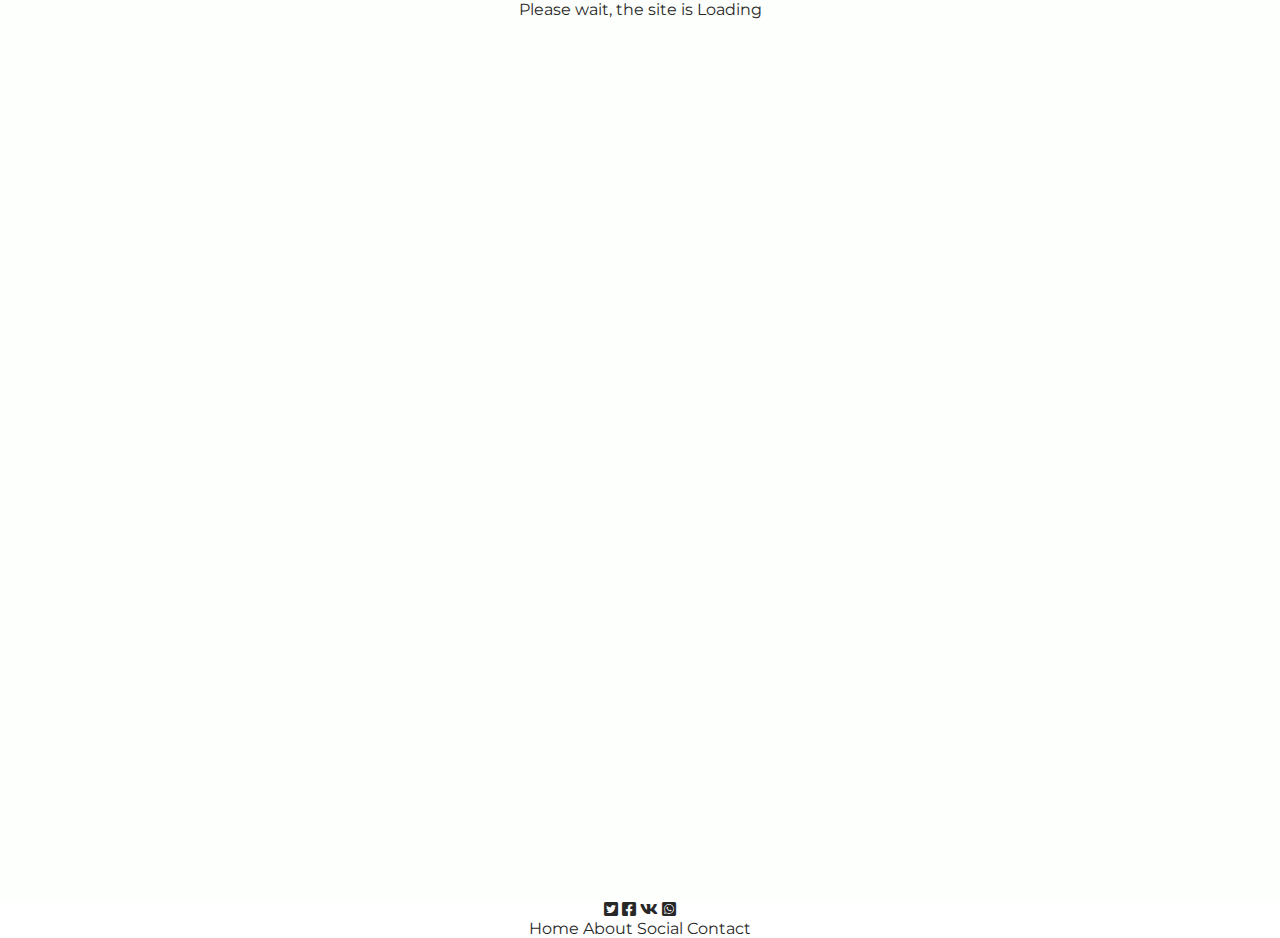
<file: Future/index.html>
<!DOCTYPE html>
<html lang="en">
<head>
  <meta charset="utf-8">
  <meta name="viewport" content="width=device-width, initial-scale=1">
  <link rel="stylesheet" href="../css/start.css">
  <link rel="stylesheet" href="../css/index.css">
  <link rel="stylesheet" href="../css/background.css">
  <link href="https://fonts.googleapis.com/css?family=Montserrat|Open+Sans|Roboto|Barlow&display=swap" rel="stylesheet">
  <link rel="stylesheet" href="https://use.fontawesome.com/releases/v5.7.1/css/all.css">
  <title>Future</title>
</head>
<body class="body-style">
  <div id="nav_parent" class="nav">
    <div id="nav_btn" class="square_big btn_nav">
      <div class="hamb wrapper">
        <span class="stick stick_linear_1"></span>
        <span class="stick stick_linear_2"></span>
        <span class="stick stick_linear_3"></span>
      </div>
      <div class="nav_back wrapper">
        <span class="stick_back wrapper stick_l_back_1"></span>
        <span class="stick_back wrapper stick_l_back_2"></span>
      </div>
    </div>
  </div>
  <div id="open" class="open content flex">
    <p>Please wait, the site is Loading</p>
  </div>
  <div id="divBody" class="body background">

    <div class="first content cosial">
      <div class="cosialBox wrapper cosialBox_small btn-in">
        <a href=""><i class="fab fa-twitter-square"></i></a>
        <a href=""><i class="fab fa-facebook-square"></i></a>
        <a href=""><i class="fab fa-vk"></i></a>
        <a href=""><i class="fab fa-whatsapp-square"></i></a>
      </div>
    </div>

    <div id="contact" class="footer content">
      <div id="footer" class="footer_small flex">
        <a href="" class="Barlow color_white">All rights reserved. Copyright © 2019</a>
      </div>
    </div>
  </div>
  <div id="navBlock" class="navBlock">
    <div class="block flex">
      <a id="a1" href="../index.html">Home</a>
      <a id="a2" href="#second">About</a>
      <a id="a3" href="">Social</a>
      <a id="a4" href="#contact">Contact</a>
    </div>
  </div>
  <script src="../js/index.js"></script>
</body>
</html>
</file>
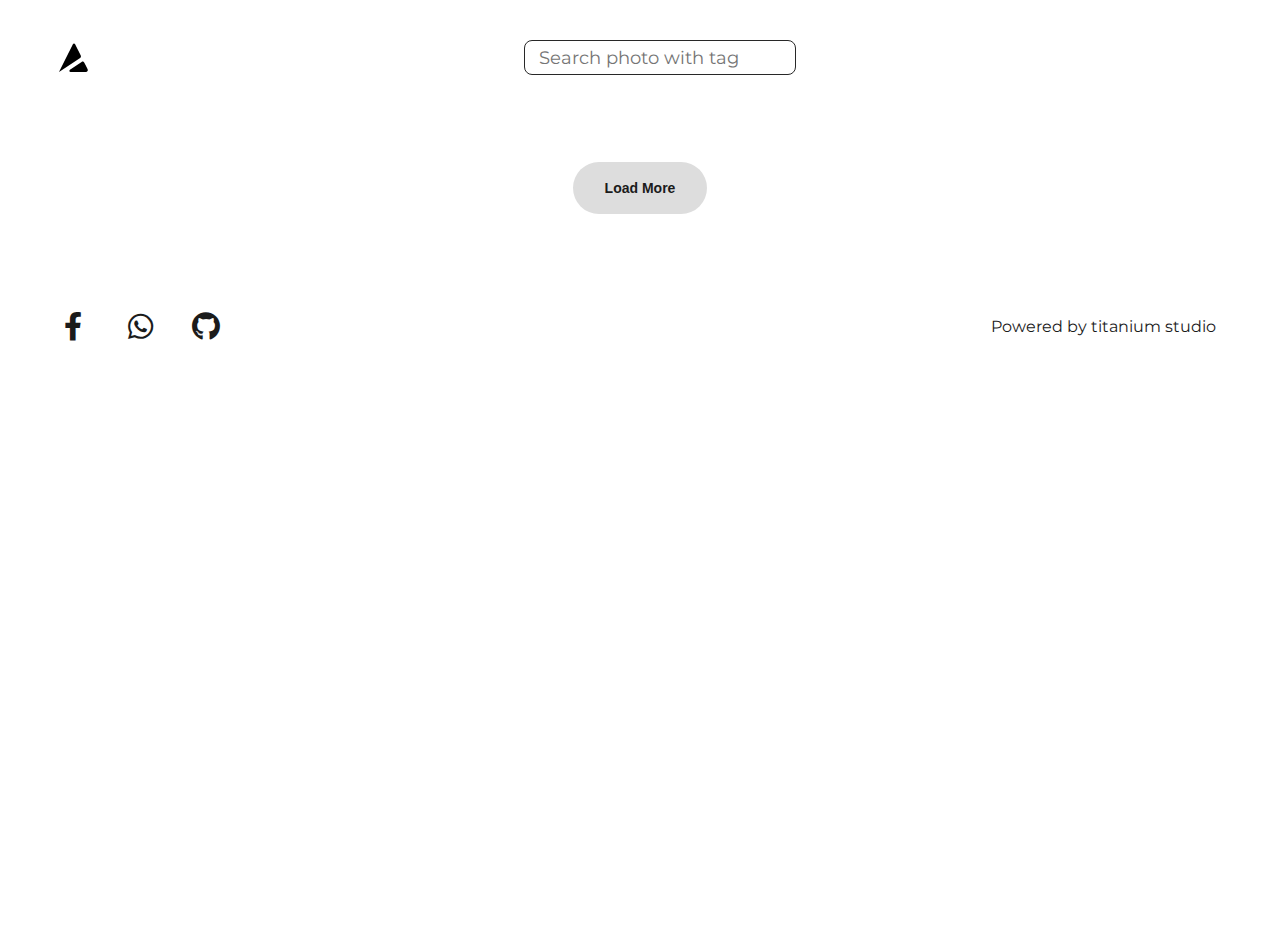
<file: gallery/index.html>
<!DOCTYPE html>
<html lang="en">

<head>
  <meta charset="UTF-8">
  <meta http-equiv="X-UA-Compatible" content="IE=edge">
  <meta name="viewport" content="width=device-width, initial-scale=1.0">
  <link rel="stylesheet" href="https://use.fontawesome.com/releases/v5.7.1/css/all.css">
  <link rel="shortcut icon" href="../src/png/hero2.png" type="image/x-icon">
  <link rel="stylesheet" href="../studio/css/start.css">
  <title>Gallery</title>
</head>

<body>
  <header class="to_center" style="margin-top:var(--size3)">
    <a href="../index.html" class="logo notranslate" not_after translate="no"><img src="../src/svg/hero1.svg" alt="hero"></a>
    <div><input type="text" list="search_list" id="src" placeholder="Search photo with tag" spellcheck="false">
      <datalist id="search_list"></datalist>
    </div>
    <nav id="nav">
      <ul id="nav_list"></ul>
    </nav>
  </header>
  <main id="body">
    <section id="gallery" gallery class="m_bottom" style="padding-top:var(--size4)"></section>
    <section grid style="height:auto">
      <div block class="view flex to_center" style='--position:1/1/-1/-1;padding:var(--size3)'>
        <button id="loadMore">Load More</button>
      </div>
    </section>
    <footer id="footer" grid class="page" style="height:160px;grid-template-rows:repeat(auto-fill,40px);">
      <div id="social" block class="flex view"
        style="--position:2/-16/4/7;align-items:center;font-size:var(--h4);padding-left:4rem">
        <a not_after href="https://www.facebook.com/ace.titan.404" rel="noopener" target="_blank" style="margin-right:2rem"><i
            class="fab fa-facebook-f"></i></a>
        <a not_after href="https://api.whatsapp.com/send?phone=+77788405404" rel="noopener" target="_blank"
          style="margin-right:2rem;"><i class="fab fa-whatsapp"></i></a>
        <a not_after href="https://github.com/x-titan" rel="noopener" target="_blank"><i class="fab fa-github"></i></a>
      </div>
      <div block class="flex to_center view" style="--position:2/11/4/16;justify-content:flex-end;padding-right:4rem">
        <span>Powered by <a href="https://github.com/titanium-studio" target="_blank">titanium studio</a></span>
      </div>
    </footer>
  </main>
  <script src="https://titanium-studio.github.io/Tools/index.js" type="module" defer></script>
  <script src="../studio/js/index.js" type="module" defer></script>
  <script src="./js/imageiterate.js" type="module" defer></script>
</body>

</html>
</file>
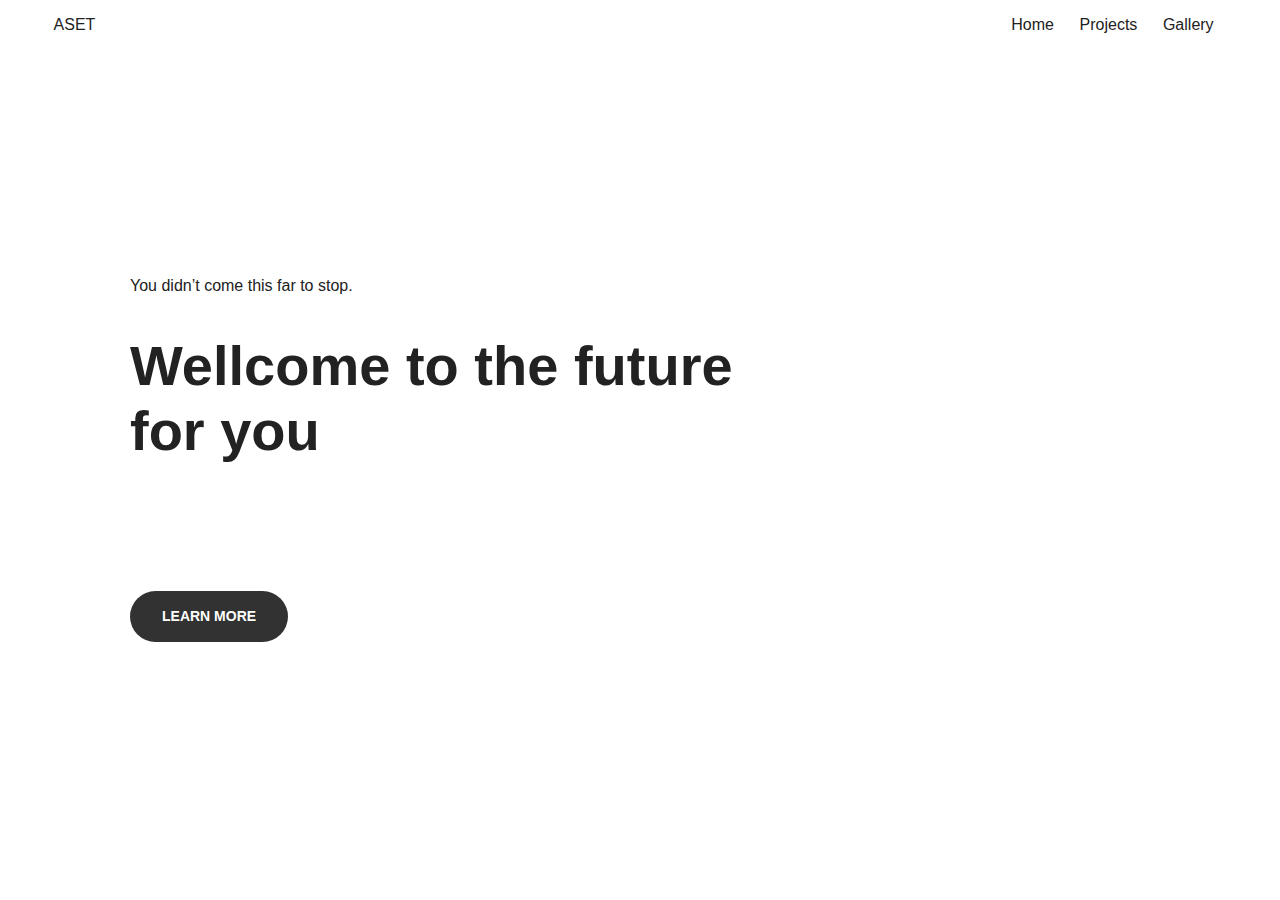
<file: second/index.html>
<!DOCTYPE html>
<html lang="en">

<head>
  <meta charset="UTF-8">
  <meta name="viewport" content="width=device-width, initial-scale=1.0">
  <link rel="stylesheet" href="https://use.fontawesome.com/releases/v5.7.1/css/all.css">
  <link rel="shortcut icon" href="../src/png/regular.png" type="image/png">
  <link rel="stylesheet" href="./css/start.css">
  <title>Future</title>
</head>

<body>
  <header class="to_center">
    <a href="../index.html" class="logo notranslate" translate="no">ASET</a>
    <nav id="nav">
      <ul id="nav_list">
        <li><a>Home</a></li>
        <li><a>Projects</a></li>
        <li><a>Gallery</a></li>
      </ul>
    </nav>
  </header>
  <main id="body">
    <section id="home" grid class="page hello">
      <p block class="flex" style="--position:3/4/4/10;align-items:center">You didn’t come this far to stop.</p>
      <h1 block class="font_700 flex" style="--position:4/4/7/10;overflow:visible">Wellcome to the future for you</h1>
      <div block class="flex" style="--position:6/4/8/7;overflow:visible;align-items:center">
        <a class="button" href="https://titanuim-x.github.io"
          style="background-color:var(--grey-600);color:var(--light)">LEARN MORE</a>
      </div>
    </section>

    <section grid class="page info">
      <h2 block class="to_center font_700 text_center flex" style="--position:3/5/5/13;overflow:visible">If there's one
        thing I can do,
        it's write code</h2>
      <p block class="to_center text_center flex" style="--position:5/5/7/13;line-height:2rem">I know how to program
        in languages like
        js, python and c#.<br>I do web design, game development, and photography.</p>
      <div block class="flex to_center" style="--position:7/8/8/10;overflow:visible">
        <a class="button" href="../" style="background-color:var(--grey-600);color:var(--light)">PORTFOLLIO</a>
      </div>
    </section>

    <style>
      [gallery] .card {
        display: flex;
        flex-direction: column;
        border: 1px solid var(--dark);
        width: 100%;
        overflow: hidden;
        position: relative;
        height: 160px;
      }

      [gallery] .card h4 {
        padding: var(--size1);
        padding-bottom: 0;
        font-weight: 500;
      }

      [gallery] .card h6 {
        padding: var(--size1);
      }

      [gallery] .card a {
        position: absolute;
        bottom: 0;
        width: 100%;
        height: var(--size4);
        text-align: center;
        align-items: center;
        display: flex;
        justify-content: center;
      }

      [gallery] .card a:after {
        display: none!important;
      }

      [gallery] .card a:hover {
        background: var(--accent);
        color: var(--light);
      }
    </style>
    <section id="projects" gallery
      style="--gallery-min:350px;border-top:1px solid var(--dark);border-bottom:1px solid var(--dark);padding:var(--size4)">
      <h3 class="flex to_center font_700">Projects</h3>
    </section>

    <section id="gallery" grid class="page photo">
      <h2 block class="flex to_center" style="--position:2/8/4/10;overflow:visible">Gallery</h2>
      <div block class="flex" style="--position:5/-15/10/7;justify-content:flex-end;align-self:flex-start">
        <div data-img="../src/jpg/1.jpg"
          style="width:80%;aspect-ratio:1/1;height:auto;background:center url(../src/webp/1.webp);background-size:cover">
        </div>
      </div>
      <div block class="flex" style="--position:5/7/10/11;justify-content:center;align-self:flex-start">
        <div data-img="../src/jpg/palma.jpg"
          style="width:80%;aspect-ratio:1/1;height:auto;background:bottom url(../src/webp/palma.webp);background-size:cover">
        </div>
      </div>
      <div block class="flex" style="--position:5/11/10/15;justify-content:flex-start;align-self:flex-start">
        <div data-img="../src/jpg/keyboard.jpg"
          style="width:80%;aspect-ratio:1/1;height:auto;background:center url(../src/webp/keyboard.webp);background-size:cover">
        </div>
      </div>
      <div block class="flex to_center" style="--position:8/11/9/15;overflow:visible">
        <a href="../gallery/index.html">See more</a>
      </div>
    </section>
    <footer id="footer" grid class="page" style="height:160px;grid-template-rows:repeat(auto-fill,40px)">
      <div id="social" block class="flex"
        style="--position:2/-16/4/7;align-items:center;font-size:var(--h4);padding-left:4rem;overflow:visible">
        <a not_after href="https://www.facebook.com/ace.titan.404" target="_blank" style="margin-right:2rem"><i
            class="fab fa-facebook-f"></i></a>
        <a not_after href="https://api.whatsapp.com/send?phone=+77788405404" target="_blank"
          style="margin-right:2rem;"><i class="fab fa-whatsapp"></i></a>
        <a not_after href="https://github.com/titanuim-x" target="_blank"><i class="fab fa-github"></i></a>
      </div>
      <div block class="flex to_center"
        style="--position:2/11/4/16;justify-content:flex-end;padding-right:4rem;overflow:visible">
        <span>Powered by <a href="https://github.com/titanuim-studio" target="_blank">titanuim studio</a></span>
      </div>
    </footer>
  </main>
  <script src="https://titanuim-studio.github.io/Tools/index.js" type="module" defer></script>
  <script src="./js/index.js" type="module" defer></script>
  <script defer>
    if ((function (a) { if (/(android|bb\d+|meego).+mobile|avantgo|bada\/|blackberry|blazer|compal|elaine|fennec|hiptop|iemobile|ip(hone|od)|iris|kindle|lge |maemo|midp|mmp|mobile.+firefox|netfront|opera m(ob|in)i|palm( os)?|phone|p(ixi|re)\/|plucker|pocket|psp|series(4|6)0|symbian|treo|up\.(browser|link)|vodafone|wap|windows ce|xda|xiino/i.test(a) || /1207|6310|6590|3gso|4thp|50[1-6]i|770s|802s|a wa|abac|ac(er|oo|s\-)|ai(ko|rn)|al(av|ca|co)|amoi|an(ex|ny|yw)|aptu|ar(ch|go)|as(te|us)|attw|au(di|\-m|r |s )|avan|be(ck|ll|nq)|bi(lb|rd)|bl(ac|az)|br(e|v)w|bumb|bw\-(n|u)|c55\/|capi|ccwa|cdm\-|cell|chtm|cldc|cmd\-|co(mp|nd)|craw|da(it|ll|ng)|dbte|dc\-s|devi|dica|dmob|do(c|p)o|ds(12|\-d)|el(49|ai)|em(l2|ul)|er(ic|k0)|esl8|ez([4-7]0|os|wa|ze)|fetc|fly(\-|_)|g1 u|g560|gene|gf\-5|g\-mo|go(\.w|od)|gr(ad|un)|haie|hcit|hd\-(m|p|t)|hei\-|hi(pt|ta)|hp( i|ip)|hs\-c|ht(c(\-| |_|a|g|p|s|t)|tp)|hu(aw|tc)|i\-(20|go|ma)|i230|iac( |\-|\/)|ibro|idea|ig01|ikom|im1k|inno|ipaq|iris|ja(t|v)a|jbro|jemu|jigs|kddi|keji|kgt( |\/)|klon|kpt |kwc\-|kyo(c|k)|le(no|xi)|lg( g|\/(k|l|u)|50|54|\-[a-w])|libw|lynx|m1\-w|m3ga|m50\/|ma(te|ui|xo)|mc(01|21|ca)|m\-cr|me(rc|ri)|mi(o8|oa|ts)|mmef|mo(01|02|bi|de|do|t(\-| |o|v)|zz)|mt(50|p1|v )|mwbp|mywa|n10[0-2]|n20[2-3]|n30(0|2)|n50(0|2|5)|n7(0(0|1)|10)|ne((c|m)\-|on|tf|wf|wg|wt)|nok(6|i)|nzph|o2im|op(ti|wv)|oran|owg1|p800|pan(a|d|t)|pdxg|pg(13|\-([1-8]|c))|phil|pire|pl(ay|uc)|pn\-2|po(ck|rt|se)|prox|psio|pt\-g|qa\-a|qc(07|12|21|32|60|\-[2-7]|i\-)|qtek|r380|r600|raks|rim9|ro(ve|zo)|s55\/|sa(ge|ma|mm|ms|ny|va)|sc(01|h\-|oo|p\-)|sdk\/|se(c(\-|0|1)|47|mc|nd|ri)|sgh\-|shar|sie(\-|m)|sk\-0|sl(45|id)|sm(al|ar|b3|it|t5)|so(ft|ny)|sp(01|h\-|v\-|v )|sy(01|mb)|t2(18|50)|t6(00|10|18)|ta(gt|lk)|tcl\-|tdg\-|tel(i|m)|tim\-|t\-mo|to(pl|sh)|ts(70|m\-|m3|m5)|tx\-9|up(\.b|g1|si)|utst|v400|v750|veri|vi(rg|te)|vk(40|5[0-3]|\-v)|vm40|voda|vulc|vx(52|53|60|61|70|80|81|83|85|98)|w3c(\-| )|webc|whit|wi(g |nc|nw)|wmlb|wonu|x700|yas\-|your|zeto|zte\-/i.test(a.substr(0, 4))) check = true; })(navigator.userAgent || navigator.vendor || window.opera)) {
      let f = (a, b) => a.style.fontSize = b, $$ = document.querySelectorAll.bind(document);
      $$("h1").forEach(h => f(h, "2.5em"))
      $$("h2").forEach(h => f(h, "2em"))
      f($$("#social")[0], "var(--h5)")
    }

    setTimeout(() => {
      const { each, is, path, getJSON } = tools
      const { search, device, Div, styler, add, remove } = DOM

      const HOST_URL = "https://api.github.com/users",
        REPOS = "repos",
        USERS = [
          "titanuim-x",
          "titanuim-studio"
        ],
        gallery = search("[gallery]");

      function Div_(css, child, tag) {
        let x = Div()
        if (Array.isArray(css)) x.classList.add(...css)
        if ("string" == typeof child) x.innerHTML = child
        else if (child instanceof HTMLElement) x.appendChild(child)
        return x
      }
      function CardRepo(user) {
        let x = Div()
        add(x, "card", "gold")
        x.innerHTML = `<h4>${user.name}</h4><h6>${user.owner.login}</h6><a href="${user.html_url}">Open</a>`
        return x
      }

      each(USERS, user => getJSON(path(HOST_URL, user, REPOS), (status, data) => {
        console.log(data)
      }))

      each(USERS, user => fetch(path(HOST_URL, user, REPOS))
        .then(x => x.json())
        .then(x => each(x, y => gallery.appendChild(
          Div_(y.has_pages ? ["card", "gold"] : ["card"], `<h4>${y.name}</h4><h6>${y.owner.login}</h6><a href="${y.html_url}">Open</a>`)
        ))))
    }, 500)

  </script>
</body>

</html>
</file>
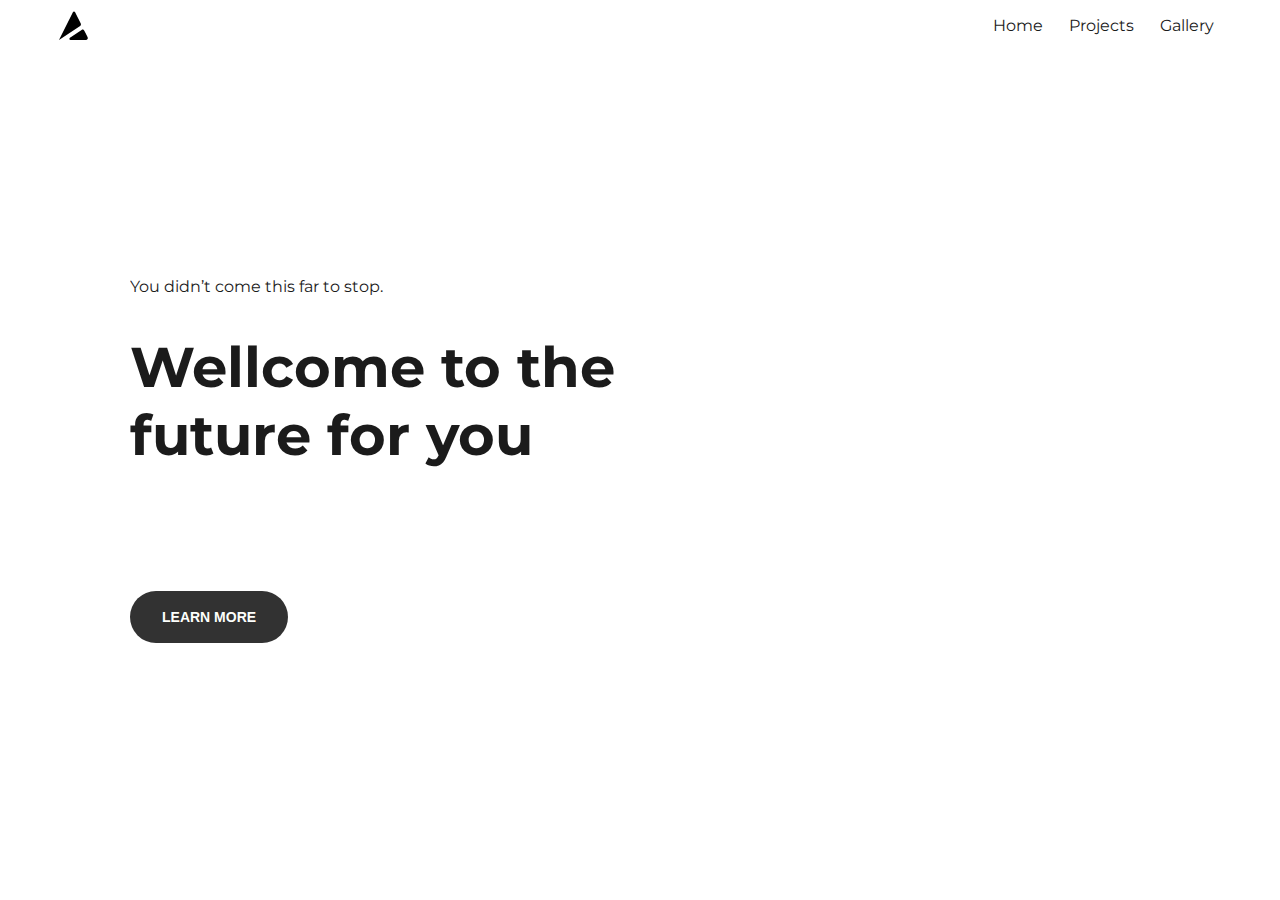
<file: studio/index.html>
<!DOCTYPE html>
<html lang="en">

<head>
  <meta charset="UTF-8">
  <meta name="viewport" content="width=device-width, initial-scale=1.0">
  <meta name="description" content="Author: Telmanov Aset.
  A portfolio made with XStudio.
  Web programming. Design.">
  <link rel="stylesheet" href="https://use.fontawesome.com/releases/v5.7.1/css/all.css">
  <link rel="shortcut icon" href="../src/png/hero2.png" type="image/png">
  <link rel="stylesheet" href="./css/start.css">
  <title>Future</title>
</head>

<body>
  <header class="to_center">
    <a href="../index.html" class="logo notranslate" not_after translate="no"><img src="../src/svg/hero1.svg"
        alt="hero"></a>
    <nav id="nav">
      <ul id="nav_list">
        <li><a>Home</a></li>
        <li><a>Projects</a></li>
        <li><a>Gallery</a></li>
      </ul>
    </nav>
  </header>
  <main id="body">
    <section id="home" grid class="page hello">
      <p block class="flex" style="--position:3/4/4/10;align-items:center">You didn’t come this far to stop.</p>
      <h1 block class="font_700 flex view" style="--position:4/4/7/10">Wellcome to the future for you</h1>
      <div block class="flex view" style="--position:6/4/8/7;align-items:center">
        <a class="button" href="https://x-titan.github.io"
          style="background-color:var(--gray-600);color:var(--light)">LEARN MORE</a>
      </div>
    </section>

    <section grid class="page info">
      <h2 block class="to_center font_700 text_center flex view" style="--position:3/5/5/13">If there's one
        thing I can do,
        it's write code</h2>
      <p block class="to_center text_center flex" style="--position:5/5/7/13;line-height:2rem">I know how to program
        in languages like
        js, python and c#.<br>I do web design, game development, and photography.</p>
      <div block class="flex to_center view" style="--position:7/8/8/10">
        <a class="button" href="../" style="background-color:var(--gray-600);color:var(--light)">PORTFOLLIO</a>
      </div>
    </section>

    <style>
      [gallery] .card {
        display: flex;
        flex-direction: column;
        border: 1px solid var(--dark);
        width: 100%;
        overflow: hidden;
        position: relative;
        height: 160px;
      }

      [gallery] .card h4 {
        padding: var(--size1);
        padding-bottom: 0;
        font-weight: 500;
      }

      [gallery] .card h6 {
        padding: var(--size1);
      }

      [gallery] .card a {
        position: absolute;
        bottom: 0;
        width: 100%;
        height: var(--size4);
        text-align: center;
        align-items: center;
        display: flex;
        justify-content: center;
      }

      [gallery] .card a:after {
        display: none !important;
      }

      [gallery] .card a:hover {
        background: var(--accent);
        color: var(--light);
      }
    </style>
    <section id="projects" class="page"
      style="height:auto;border-top:1px solid var(--dark);border-bottom:1px solid var(--dark);padding:var(--size4) 0">
      <div id="git_projects" gallery class="content" style="--gallery-min:350px">
        <h3 class="flex to_center font_700">Projects</h3>
      </div>

    </section>

    <section id="gallery" grid class="page photo">
      <style>
        .img_card {
          aspect-ratio: 1/1;
          width: 80%;
        }
      </style>
      <h2 block class="flex to_center view" style="--position:2/8/4/10">Gallery</h2>
      <div block class="flex to_center img_card" style="--position:4/-15/9/7;justify-self:end">
        <img src="../src/webp/1.webp" style="width:100%" alt="blue, Aktau">
      </div>
      <div block class="flex to_center img_card" style="--position:4/7/9/11;align-items:flex-end;justify-self:center">
        <img src="../src/webp/palma.webp" style="width:100%" alt="blue, palm, tree, Aktau">
      </div>
      <div block class="flex to_center img_card" style="--position:4/11/9/15;width:80%;justify-self:start">
        <img src="../src/webp/keyboard.webp" style="height:100%" alt="keyboard, red, black, aesthetic">
      </div>
      <div block class="flex to_center view" style="--position:8/11/9/15">
        <a href="../gallery/index.html">See more</a>
      </div>
    </section>
    <footer id="footer" grid class="page" style="height:160px;grid-template-rows:repeat(auto-fill,40px)">
      <div id="social" block class="flex view"
        style="--position:2/-16/4/7;align-items:center;font-size:var(--h4);padding-left:4rem">
        <a not_after href="https://www.facebook.com/ace.titan.404" rel="noopener" target="_blank"
          style="margin-right:2rem"><i class="fab fa-facebook-f"></i></a>
        <a not_after href="https://api.whatsapp.com/send?phone=+77788405404" rel="noopener" target="_blank"
          style="margin-right:2rem;"><i class="fab fa-whatsapp"></i></a>
        <a not_after href="https://github.com/x-titan" rel="noopener" target="_blank"><i class="fab fa-github"></i></a>
      </div>
      <div block class="flex to_center view" style="--position:2/11/4/16;justify-content:flex-end;padding-right:4rem">
        <span>Powered by <a href="https://github.com/titanium-studio" target="_blank">titanium studio</a></span>
      </div>
    </footer>
  </main>
  <script src="https://titanium-studio.github.io/Tools/index.js" type="module" defer></script>
  <script src="./js/index.js" type="module" defer></script>
  <script defer>
    if ((function (a) { if (/(android|bb\d+|meego).+mobile|avantgo|bada\/|blackberry|blazer|compal|elaine|fennec|hiptop|iemobile|ip(hone|od)|iris|kindle|lge |maemo|midp|mmp|mobile.+firefox|netfront|opera m(ob|in)i|palm( os)?|phone|p(ixi|re)\/|plucker|pocket|psp|series(4|6)0|symbian|treo|up\.(browser|link)|vodafone|wap|windows ce|xda|xiino/i.test(a) || /1207|6310|6590|3gso|4thp|50[1-6]i|770s|802s|a wa|abac|ac(er|oo|s\-)|ai(ko|rn)|al(av|ca|co)|amoi|an(ex|ny|yw)|aptu|ar(ch|go)|as(te|us)|attw|au(di|\-m|r |s )|avan|be(ck|ll|nq)|bi(lb|rd)|bl(ac|az)|br(e|v)w|bumb|bw\-(n|u)|c55\/|capi|ccwa|cdm\-|cell|chtm|cldc|cmd\-|co(mp|nd)|craw|da(it|ll|ng)|dbte|dc\-s|devi|dica|dmob|do(c|p)o|ds(12|\-d)|el(49|ai)|em(l2|ul)|er(ic|k0)|esl8|ez([4-7]0|os|wa|ze)|fetc|fly(\-|_)|g1 u|g560|gene|gf\-5|g\-mo|go(\.w|od)|gr(ad|un)|haie|hcit|hd\-(m|p|t)|hei\-|hi(pt|ta)|hp( i|ip)|hs\-c|ht(c(\-| |_|a|g|p|s|t)|tp)|hu(aw|tc)|i\-(20|go|ma)|i230|iac( |\-|\/)|ibro|idea|ig01|ikom|im1k|inno|ipaq|iris|ja(t|v)a|jbro|jemu|jigs|kddi|keji|kgt( |\/)|klon|kpt |kwc\-|kyo(c|k)|le(no|xi)|lg( g|\/(k|l|u)|50|54|\-[a-w])|libw|lynx|m1\-w|m3ga|m50\/|ma(te|ui|xo)|mc(01|21|ca)|m\-cr|me(rc|ri)|mi(o8|oa|ts)|mmef|mo(01|02|bi|de|do|t(\-| |o|v)|zz)|mt(50|p1|v )|mwbp|mywa|n10[0-2]|n20[2-3]|n30(0|2)|n50(0|2|5)|n7(0(0|1)|10)|ne((c|m)\-|on|tf|wf|wg|wt)|nok(6|i)|nzph|o2im|op(ti|wv)|oran|owg1|p800|pan(a|d|t)|pdxg|pg(13|\-([1-8]|c))|phil|pire|pl(ay|uc)|pn\-2|po(ck|rt|se)|prox|psio|pt\-g|qa\-a|qc(07|12|21|32|60|\-[2-7]|i\-)|qtek|r380|r600|raks|rim9|ro(ve|zo)|s55\/|sa(ge|ma|mm|ms|ny|va)|sc(01|h\-|oo|p\-)|sdk\/|se(c(\-|0|1)|47|mc|nd|ri)|sgh\-|shar|sie(\-|m)|sk\-0|sl(45|id)|sm(al|ar|b3|it|t5)|so(ft|ny)|sp(01|h\-|v\-|v )|sy(01|mb)|t2(18|50)|t6(00|10|18)|ta(gt|lk)|tcl\-|tdg\-|tel(i|m)|tim\-|t\-mo|to(pl|sh)|ts(70|m\-|m3|m5)|tx\-9|up(\.b|g1|si)|utst|v400|v750|veri|vi(rg|te)|vk(40|5[0-3]|\-v)|vm40|voda|vulc|vx(52|53|60|61|70|80|81|83|85|98)|w3c(\-| )|webc|whit|wi(g |nc|nw)|wmlb|wonu|x700|yas\-|your|zeto|zte\-/i.test(a.substr(0, 4))) check = true; })(navigator.userAgent || navigator.vendor || window.opera)) {
      let f = (a, b) => a.style.fontSize = b, $$ = document.querySelectorAll.bind(document);
      $$("h1").forEach(h => f(h, "2.5em"))
      $$("h2").forEach(h => f(h, "2em"))
      f($$("#social")[0], "var(--h5)")
    }

    setTimeout(() => {
      const { each, is, path, getJSON } = tools
      const { search, device, Div, styler, add, remove } = DOM

      const HOST_URL = "https://api.github.com/users",
        REPOS = "repos",
        USERS = [
          "x-titan",
          "titanium-studio"
        ],
        git_projects = search.id("git_projects");

      function Div_(css, child, tag) {
        let x = Div()
        if (Array.isArray(css)) x.classList.add(...css)
        if ("string" == typeof child) x.innerHTML = child
        else if (child instanceof HTMLElement) x.appendChild(child)
        return x
      }
      function CardRepo(user) {
        let x = Div()
        add(x, "card", "gold")
        x.innerHTML = `<h4>${user.name}</h4><h6>${user.owner.login}</h6><a href="${user.html_url}">Open</a>`
        return x
      }

      // each(USERS, user => getJSON(path(HOST_URL, user, REPOS), (status, data) => {
      //   console.log(data)
      // }))

      each(USERS, user => fetch(path(HOST_URL, user, REPOS))
        .then(x => x.json())
        .then(x => each(x, y => git_projects.appendChild(
          Div_(y.has_pages ? ["card", "gold"] : ["card"], `<h4>${y.name}</h4><h6>${y.owner.login}</h6><a href="${y.html_url}">Open</a>`)
        ))))
    }, 500)

  </script>
</body>

</html>
</file>
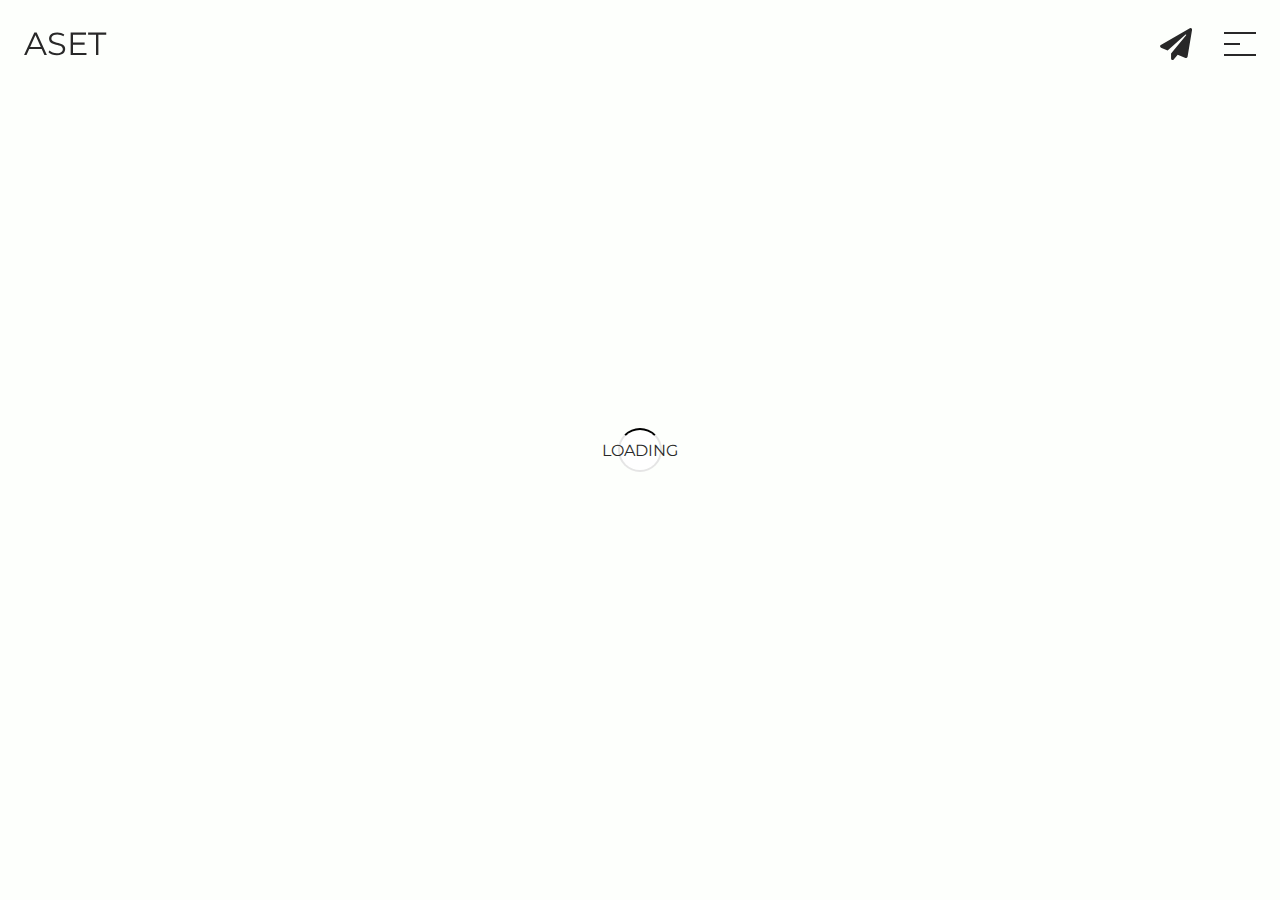
<file: index2.html>
<!DOCTYPE html>
<html lang="en">

<head>
    <meta charset="UTF-8">
    <meta name="viewport" content="width=device-width, initial-scale=1.0">
    <link
        href="https://fonts.googleapis.com/css2?family=Barlow&family=Montserrat:wght@100;200;300;400;500;700&family=Open+Sans&family=Roboto&display=swap"
        rel="stylesheet">
    <link rel="stylesheet" href="https://use.fontawesome.com/releases/v5.7.1/css/all.css">
    <link id="favicon" rel="shortcut icon" href="./src/png/icons8-исходный-код-50.png" type="image/png">
    <link rel="stylesheet" href="css/index.css">
    <title>NoNameTitan</title>
</head>

<body class="none_mouse_visible">
    <!-- <div class="loader"></div> -->
    <div id="back" class="hide">
        <div class="line"></div>
        <div class="line"></div>
        <div class="line"></div>
    </div>
    <div id="body" class="hide">
        <section id="DSGN" class="section active">
            <div class="title" link="DSGN"><a translate="no" class="notranslate"><span>DSG</span>N</a></div>
            <div class="content grid">

            </div>
        </section>
        <section id="WORK" class="section">
            <div class="title" link="WORK"><a translate="no" class="notranslate"><span>WOR</span>K</a></div>
            <div class="content grid">
                <div class="box_height">
                    <div class="card">
                        <div class="boxz">
                            <h2 translate="no" class="notranslate"><i class="fas fa-tools"></i> Array tools</h2>
                            <p>Library for <a href="https://learn.javascript.ru/">Javascript</a> and <a
                                    href="https://nodejs.org/">NodeJS</a></p>
                        </div>
                        <div class="more btn slide">
                            <a href="https://github.com/noname-titan/Tools">More</a>
                            <span></span>
                        </div>
                    </div>
                </div>
                <div class="box_height">
                    <div class="card">
                        <div class="boxz">
                            <h2 translate="no" class="notranslate"><i class="fas fa-gamepad"></i> Game (alpha)</h2>
                            <p>Simple 2d game. My first game</p>
                        </div>
                        <div class="more btn slide">
                            <a href="https://github.com/NoNameTitan/Game">More</a>
                            <span></span>
                        </div>
                    </div>
                </div>
                <div class="box_height">
                    <div class="card">
                        <div class="boxz">
                            <h2 translate="no" class="notranslate"><i class="fas fa-code"></i> "Fast Code"</h2>
                            <p>My <a href="https://jquery.com/">JQuery</a></p>
                        </div>
                        <div class="more btn slide">
                            <a>More</a>
                            <span></span>
                        </div>
                    </div>
                </div>
                <div class="box_height">
                    <div class="card">
                        <div class="boxz">
                            <h2 translate="no" class="notranslate"><i class="fas fa-edit"></i> "MAX"</h2>
                            <p>Text editor [beta]</p>
                        </div>
                        <div class="more btn slide">
                            <a href="https://github.com/NoNameTitan/max">More</a>
                            <span></span>
                        </div>
                    </div>
                </div>
            </div>
        </section>
        <section id="SKILLS" class="section">
            <div class="title" link="SKILLS"><a translate="no" class="notranslate"><span>SKILL</span>S</a></div>
            <div class="content grid">
                <div class="box_height">
                    <div data-percent="70" class="circle"></div>
                    <h2 translate="no" class="notranslate">JavaScript</h2>
                    <p></p>
                </div>
                <div class="box_height">
                    <div data-percent="40" class="circle"></div>
                    <h2 translate="no" class="notranslate">C#</h2>
                    <p></p>
                </div>
                <div class="box_height">
                    <div data-percent="20" class="circle"></div>
                    <h2 translate="no" class="notranslate">Python</h2>
                    <p></p>
                </div>
                <div class="box_height">
                    <div data-percent="30" class="circle"></div>
                    <h2 translate="no" class="notranslate">Photoshop</h2>
                    <p></p>
                </div>
            </div>
        </section>
        <section id="CALL" class="section">
            <div class="title" link="CALL"><a translate="no" class="notranslate"><span>CAL</span>L</a></div>
            <div class="content grid">

            </div>
        </section>
    </div>
    <div id="front">
        <header class="header">
            <div class="logo"><a id="hero" translate="no" class="notranslate">ASET</a></div>
            <nav class="nav">
                <a id="plane" class="btn">
                    <i class="fas fa-paper-plane"></i>
                </a>
                <a id="nav" class="nav_burger btn">
                    <span></span>
                    <span></span>
                    <span></span>
                </a>
            </nav>
        </header>
        <footer class="footer">
            <div class="btn dark_mode_change">Dark mode</div>
        </footer>
    </div>
    <div id="mouse" class="loader"></div>
    <div id="ball" class="">LOADING</div>
    <script src="./js/data.js"></script>
    <script src="./js/index.js" defer></script>
</body>

</html>
</file>
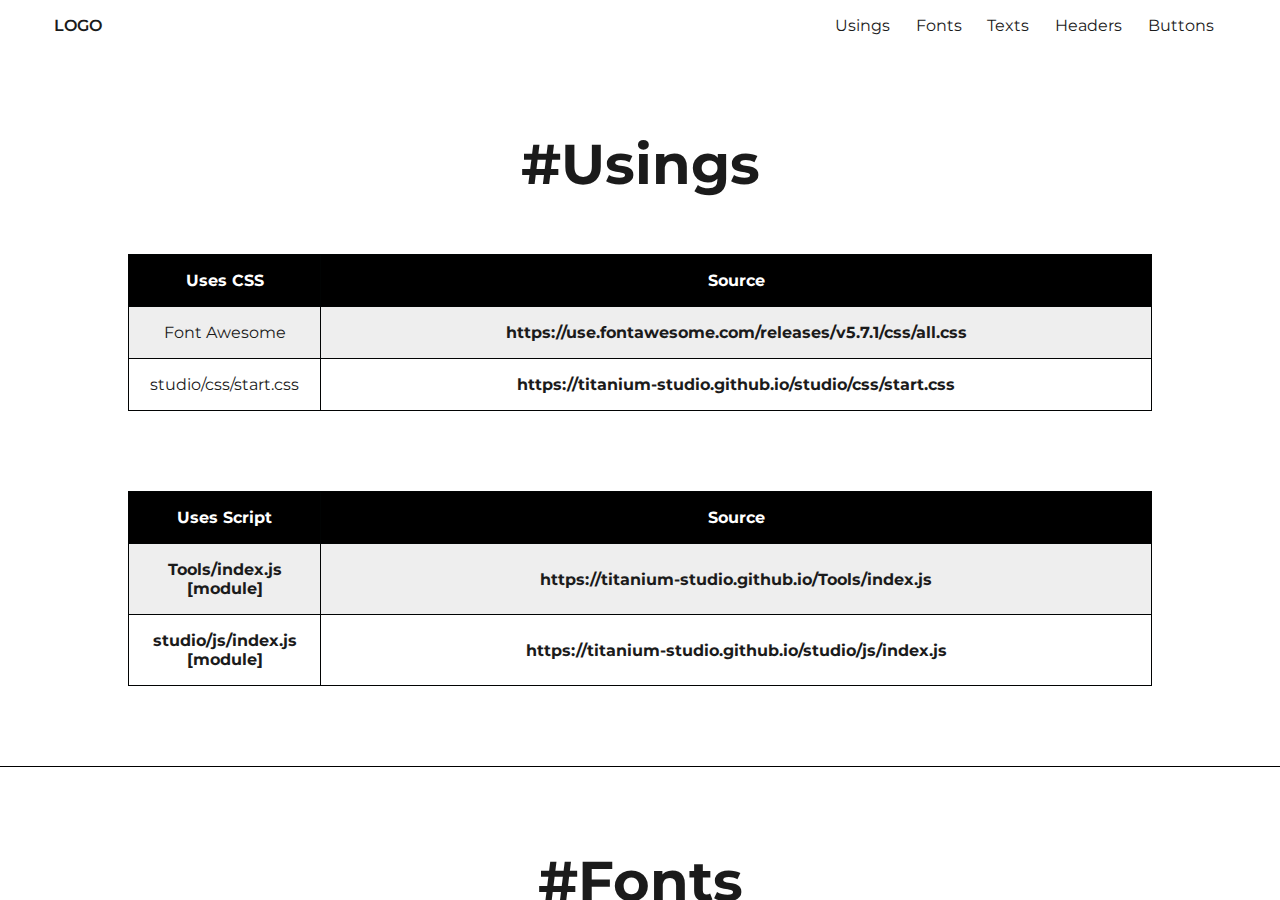
<file: studio/example.html>
<!DOCTYPE html>
<html lang="en">

<head>
  <meta charset="UTF-8">
  <meta http-equiv="X-UA-Compatible" content="IE=edge">
  <meta name="viewport" content="width=device-width, initial-scale=1.0">
  <link rel="stylesheet" href="https://use.fontawesome.com/releases/v5.7.1/css/all.css">
  <link rel="stylesheet" href="./css/start.css">
  <title>Example</title>
</head>

<body>
  <header class="to_center">
    <a href="../index.html" class="logo notranslate" not_after translate="no">LOGO</a>
    <nav id="nav">
      <ul id="nav_list">
        <li><a>Usings</a></li>
        <li><a>Fonts</a></li>
        <li><a>Texts</a></li>
        <li><a>Headers</a></li>
        <li><a>Buttons</a></li>
      </ul>
    </nav>
  </header>
  <main id="body">
    <style>
      .pad {
        padding: 5em 0;
        border-bottom: 1px solid black;
        height: auto;
      }

      .pad code {
        font-weight: 700;
      }

      .pad h1 {
        width: 100%;
        font-weight: 700;
        text-align: center;
        margin-bottom: 1em;
      }

      .pad table h1:first-child {
        margin-bottom: 0;
        font-weight: normal;
      }

      th {
        background-color: black;
        color: white;
      }

      tr:nth-child(even) {
        background-color: #eee;
      }

      tr:nth-child(odd) {
        background-color: #fff;
      }

      tr td {
        width: 15vw;
      }

      tr td:last-child {
        width: auto;
      }

      #buttons ul li {
        display: flex;
        flex-direction: row;
        align-items: center;
        justify-content: space-around;
      }
    </style>

    <section id="usings" class="page pad">
      <div class="content">
        <h1>#Usings</h1>
        <table>
          <tr>
            <th>Uses CSS</th>
            <th>Source</th>
          </tr>
          <tr>
            <td>Font Awesome</td>
            <td><code>https://use.fontawesome.com/releases/v5.7.1/css/all.css</code></td>
          </tr>
          <tr>
            <td>studio/css/start.css</td>
            <td><code>https://titanium-studio.github.io/studio/css/start.css</code></td>
          </tr>
        </table>
        <table style="margin-top:5em">
          <tr>
            <th>Uses Script</th>
            <th>Source</th>
          </tr>
          <tr>
            <td><code>Tools/index.js [module]</code></td>
            <td><code>https://titanium-studio.github.io/Tools/index.js</code></td>
          </tr>
          <tr>
            <td><code>studio/js/index.js [module]</code></td>
            <td><code>https://titanium-studio.github.io/studio/js/index.js</code></td>
          </tr>
        </table>
      </div>
    </section>

    <section id="fonts" class="page pad">
      <div class="content">
        <h1>#Fonts</h1>
        <table>
          <tr>
            <th>Font name</th>
            <th>CSS Class</th>
            <th>Text</th>
          </tr>
          <tr>
            <td><code>Montserrat</code> (Default, 400-900)</td>
            <td><code>.Montserrat</code></td>
            <td class="Montserrat">Lorem ipsum, dolor sit amet consectetur adipisicing elit. Soluta
              repudiandae mollitia, maiores inventore dolores autem minus officiis eaque corrupti natus temporibus illo
              ex
              laudantium ea animi vero. Harum, repellendus non.</td>
          </tr>
          <tr>
            <td><code>Open Sans</code> (400)</td>
            <td><code>.Open_Sans</code></td>
            <td class="Open_sans">Lorem ipsum dolor sit, amet consectetur adipisicing elit. Dignissimos eius
              nobis quam labore ullam, excepturi amet. In, cupiditate consectetur corporis quo autem explicabo laborum
              nulla fugit distinctio, mollitia earum adipisci!</td>
          </tr>
          <tr>
            <td><code>Barlow</code> (400)</td>
            <td><code>.Barlow</code></td>
            <td class="Barlow">Lorem ipsum dolor, sit amet consectetur adipisicing elit. Iure, repudiandae ab?
              Ullam quo illo nemo ducimus sed. Tenetur vero, nostrum ab at voluptatibus odit, mollitia, facere sint
              beatae
              possimus corporis.</td>
          </tr>
          <tr>
            <td><code>Roboto</code> (Recomended, used in the "content" class, 400, 500, 700)</td>
            <td><code>.Roboto</code></td>
            <td class="Roboto">Lorem ipsum dolor, sit amet consectetur adipisicing elit. Iure, repudiandae ab?
              Ullam quo illo nemo ducimus sed. Tenetur vero, nostrum ab at voluptatibus odit, mollitia, facere sint
              beatae
              possimus corporis.</td>
          </tr>
          <tr>
            <td><code>Comfortaa</code> (400)</td>
            <td><code>.Comfortaa</code></td>
            <td class="Comfortaa">Lorem ipsum dolor, sit amet consectetur adipisicing elit. Iure, repudiandae ab?
              Ullam quo illo nemo ducimus sed. Tenetur vero, nostrum ab at voluptatibus odit, mollitia, facere sint
              beatae
              possimus corporis.</td>
          </tr>
        </table>
      </div>
    </section>

    <section id="texts" class="page pad">
      <div class="content">
        <h1>#Texts</h1>
        <table>
          <tr>
            <th>HTML</th>
            <th>Result</th>
          </tr>
          <tr>
            <td><code>p</code></td>
            <td>
              <p>Lorem ipsum dolor sit amet consectetur adipisicing elit. Cumque sapiente officiis alias facere deleniti
                eius. Laboriosam cum impedit eos est molestias vitae totam perferendis, aliquam illum aut inventore,
                quos
                soluta.</p>
            </td>
          </tr>
          <tr>
            <td><code>strong</code></td>
            <td>
              <strong>Lorem ipsum dolor sit amet, consectetur adipisicing elit. Pariatur mollitia beatae dolorum
                veritatis, ipsum non impedit voluptatibus necessitatibus, suscipit ea doloribus et adipisci sed.
                Doloribus, est. Itaque facere assumenda facilis?</strong>
            </td>
          </tr>
          <tr>
            <td><code>abbr</code></td>
            <td><abbr title="Lorem">Lorem ipsum dolor sit amet consectetur adipisicing elit. Libero, vel optio error
                harum assumenda unde at facere sapiente doloribus, tempore aliquam nihil in amet officia ullam quos
                voluptates commodi molestias.</abbr></td>
          </tr>
          <tr>
            <td><code>i</code></td>
            <td>
              <i>Lorem ipsum dolor sit amet consectetur adipisicing elit. Minus esse nemo voluptatem similique doloribus
                recusandae neque unde ratione? Temporibus officia delectus odio deserunt libero? Eligendi fuga et quos
                id
                provident?</i>
            </td>
          </tr>
          <tr>
            <td><code>em</code></td>
            <td>
              <em>Lorem ipsum dolor sit amet consectetur adipisicing elit. Minus esse nemo voluptatem similique
                doloribus
                recusandae neque unde ratione? Temporibus officia delectus odio deserunt libero? Eligendi fuga et quos
                id
                provident?</em>
            </td>
          </tr>
          <tr>
            <td><code>small</code></td>
            <td>
              <small>Lorem ipsum dolor sit amet consectetur adipisicing elit. Minus esse nemo voluptatem similique
                doloribus
                recusandae neque unde ratione? Temporibus officia delectus odio deserunt libero? Eligendi fuga et quos
                id
                provident?</small>
            </td>
          </tr>
          <tr>
            <td><code>mark</code></td>
            <td>
              <mark>Lorem ipsum dolor sit amet consectetur adipisicing elit. Minus esse nemo voluptatem similique
                doloribus
                recusandae neque unde ratione? Temporibus officia delectus odio deserunt libero? Eligendi fuga et quos
                id
                provident?</mark>
            </td>
          </tr>
          <tr>
            <td><code>del</code></td>
            <td>
              <del>Lorem ipsum dolor sit amet consectetur adipisicing elit. Minus esse nemo voluptatem similique
                doloribus
                recusandae neque unde ratione? Temporibus officia delectus odio deserunt libero? Eligendi fuga et quos
                id
                provident?</del>
            </td>
          </tr>
          <tr>
            <td><code>ins</code></td>
            <td>
              <ins>Lorem ipsum dolor sit amet consectetur adipisicing elit. Minus esse nemo voluptatem similique
                doloribus
                recusandae neque unde ratione? Temporibus officia delectus odio deserunt libero? Eligendi fuga et quos
                id
                provident?</ins>
            </td>
          </tr>
        </table>
      </div>
    </section>

    <section id="headers" class="page pad">
      <div class="content">
        <h1>#Headers</h1>
        <table>
          <tr>
            <th>HTML</th>
            <th>Result</th>
          </tr>
          <tr>
            <td><code>h1</code></td>
            <td>
              <h1>Header1</h1>
            </td>
          </tr>
          <tr>
            <td><code>h2</code></td>
            <td>
              <h2>Header2</h2>
            </td>
          </tr>
          <tr>
            <td><code>h3</code></td>
            <td>
              <h3>Header3</h3>
            </td>
          </tr>
          <tr>
            <td><code>h4</code></td>
            <td>
              <h4>Header4</h4>
            </td>
          </tr>
          <tr>
            <td><code>h5</code></td>
            <td>
              <h5>Header5</h5>
            </td>
          </tr>
          <tr>
            <td><code>h6</code></td>
            <td>
              <h6>Header6</h6>
            </td>
          </tr>
        </table>
        <table style="margin-top:5em">
          <tr>
            <th>HTML</th>
            <th>Result</th>
          </tr>
          <tr>
            <td><code>h1.Montserrat</code></td>
            <td>
              <h1 class="Montserrat">Header1</h1>
            </td>
          </tr>
          <tr>
            <td><code>h2.Montserrat</code></td>
            <td>
              <h2 class="Montserrat">Header2</h2>
            </td>
          </tr>
          <tr>
            <td><code>h1.Comfortaa</code></td>
            <td>
              <h1 class="Comfortaa">Header1</h1>
            </td>
          </tr>
          <tr>
            <td><code>h2.Comfortaa</code></td>
            <td>
              <h2 class="Comfortaa">Header2</h2>
            </td>
          </tr>
          <tr>
            <td><code>h1.Barlow</code></td>
            <td>
              <h1 class="Barlow">Header1</h1>
            </td>
          </tr>
          <tr>
            <td><code>h2.Barlow</code></td>
            <td>
              <h2 class="Barlow">Header2</h2>
            </td>
          </tr>
          <tr>
            <td><code>h1.Roboto</code></td>
            <td>
              <h1 class="Roboto">Header1</h1>
            </td>
          </tr>
          <tr>
            <td><code>h2.Roboto</code></td>
            <td>
              <h2 class="Roboto">Header2</h2>
            </td>
          </tr>
          <tr>
            <td><code>h1.Open_sans</code></td>
            <td>
              <h1 class="Open_sans">Header1</h1>
            </td>
          </tr>
          <tr>
            <td><code>h2.Open_sans</code></td>
            <td>
              <h2 class="Open_sans">Header2</h2>
            </td>
          </tr>
        </table>
      </div>
    </section>

    <section id="buttons" class="page pad">
      <div class="content">
        <h1>#Buttons</h1>
        <table>
          <tr>
            <th>HTML</th>
            <th>Result</th>
          </tr>
          <tr>
            <td><code>button</code></td>
            <td><button>button</button></td>
          </tr>
          <tr>
            <td><code>a</code></td>
            <td><a>link</a></td>
          </tr>
          <tr>
            <td><code>a[not_after]</code></td>
            <td><a not_after>link</a></td>
          </tr>
          <tr>
            <td><code>a>i.fas.fa-paragraph</code></td>
            <td><a><i class="fas fa-paragraph"></i></a></td>
          </tr>
          <tr>
            <td><code>a[not_after]>i.fas.fa-paragraph</code></td>
            <td><a not_after><i class="fas fa-paragraph"></i></a></td>
          </tr>
          <tr>
            <td><code>a.button</code></td>
            <td><a class="button">button</a></td>
          </tr>
        </table>
      </div>
    </section>

  </main>
  <script src="./js/index.js" type="module" defer></script>
</body>

</html>
</file>
<file: css/start.css>
@import url('https://fonts.googleapis.com/css2?family=Barlow&family=Comfortaa&family=Montserrat:wght@100;200;300;400;500;600;700;800;900&family=Roboto:wght@400;500;700&display=swap');
:root {
  --header-height: 64;
  --first-color: #FDFFFC;
  --second-color: #011267;
  --blue-color: rgb(36, 76, 255);
  --red-color: #e71d36;
  --blue-color-2: #00a8e8;
  --bad-black: #282828;
  --dark-black: #010303;
  --h1: 3em;
  --h2: 2.6em;
  --h3: 2.2em;
  --h4: 1.8em;
  --h5: 1.4em;
  --h6: 1.2em;
  --size1: 16px;
  --size2: 24px;
  --size3: 32px;
  --size4: 48px;
  --size5: 64px;
}

* {
  font-family: 'Montserrat', sans-serif;
  padding: 0;
  margin: 0;
  outline: none;
  font-size: 16px;
  border: none;
  scroll-behavior: smooth;
  color: var(--bad-black);
}

*, *::before, *::after {
  box-sizing: border-box;
}

*::selection {
  background: var(--second-color);
  color: var(--first-color);
}

*:focus {
  background: var(--blue-color);
  color: var(--first-color);
}

*::-webkit-scrollbar {
  display: none;
}

.Open_sans {
  font-family: 'Open Sans', sans-serif;
}

.Roboto {
  font-family: 'Roboto', sans-serif;
}

.Barlow {
  font-family: 'Barlow', sans-serif;
}

.Comfortaa {
  font-family: 'Comfortaa', sans-serif;
}

input, button {
  outline: none;
  box-sizing: border-box;
}

body {
  overflow: hidden;
  width: 100vw;
  /* background: var(--first-color); */
}

body.none_mouse_visible {
  cursor: none;
}

body.none_mouse_visible *:hover {
  cursor: inherit;
}

html, body {
  background: #fff;
  height: -webkit-fill-available;
}

p, a, h1, h2, h3, h4, h5, h6, i, span, div, b, text, font, ya-tr-span {
  text-align: center;
  color: inherit;
  font-family: inherit;
  font-size: inherit;
}

h1, h2, h3, h4, h5, h6 {
  font-weight: 500;
}

h1 {
  font-size: var(--h1);
}

h2 {
  font-size: var(--h2);
}

h3 {
  font-size: var(--h3);
}

h4 {
  font-size: var(--h4);
}

h5 {
  font-size: var(--h5);
}

h6 {
  font-size: var(--h6);
}

b {
  font-weight: 600;
}

a, li {
  position: relative;
  text-decoration: none;
  color: inherit;
  font-size: inherit;
  font-family: inherit;
  transition: all 0.3s ease;
  font-weight: 400;
  list-style: none;
}

a::after {
  position: absolute;
  bottom: -2px;
  left: 0;
  display: block;
  content: "";
  width: 0;
  height: 1px;
  background: var(--bad-black);
  transition: all 0.2s ease-in-out;
}

a:hover {
  font-weight: 400;
}

a:hover::after {
  width: 100%;
}

#body, section {
  width: 100vw;
  height: -webkit-fill-available;
  overflow: hidden;
}

.hide {
  transition: transform 0.5s ease;
  transform-origin: top;
  transform: rotateX(90deg);
}

#back {
  /* background: var(--first-color); */
  display: flex;
  justify-content: space-evenly;
  width: 100vw;
  height: 100vh;
  position: fixed;
  bottom: 0;
  left: 0;
  /* z-index: -10; */
  border-top: 1px solid rgb(172, 172, 172);
  transition: all 0.5s cubic-bezier(1.000, 0.045, 0.425, 1);
}

#back .line {
  width: 1px;
  height: 100%;
  background: rgb(172, 172, 172);
  transition: all 0.5s cubic-bezier(1.000, 0.045, 0.425, 1);
}

#back.active, #back.active .line {
  height: 0;
}

#front {
  position: fixed;
  top: 0;
  left: 0;
  right: 0;
  width: 100vw;
  height: 0;
  z-index: 20;
}

.header {
  position: absolute;
  top: var(--size2);
  left: var(--size2);
  right: var(--size2);
  display: flex;
  justify-content: space-between;
  align-items: center;
  height: var(--size3);
}

.nav {
  width: calc(var(--size3) * 3);
  display: flex;
  justify-content: space-between;
  flex-direction: row;
  align-items: center;
}

.nav *:focus {
  background: none;
}

.header .nav i, .logo {
  height: var(--size3);
  font-size: var(--size3);
}

.logo img {
  height: 100%;
}

.logo a::after {
  display: none;
}

.nav_burger {
  width: var(--size3);
  height: var(--size2);
  display: flex;
  flex-direction: column;
  justify-content: space-around;
  position: relative;
}

.nav_burger span {
  position: absolute;
  display: block;
  width: var(--size3);
  height: 2px;
  background: var(--bad-black);
  transition: all 0.3s ease;
}

.nav_burger span:nth-child(1) {
  right: 0;
  top: 0;
}

.nav_burger span:nth-child(2) {
  width: var(--size1);
  left: 0;
  top: 50%;
  transform: translateY(-50%);
}

.nav_burger span:nth-child(3) {
  left: 0;
  bottom: 0;
}

.nav_burger:hover span:nth-child(1), .nav_burger:hover span:nth-child(3) {
  width: var(--size1);
}

.nav_burger:hover span:nth-child(2) {
  width: var(--size3);
}

.nav_burger.active span {
  position: absolute;
}

.nav_burger.active span:nth-child(1) {
  transform: translate(-50%, -50%) rotate(45deg);
  top: 50%;
  left: 50%;
}

.nav_burger.active span:nth-child(2) {
  transform: translate(-50%, -50%) rotate(90deg);
  top: 50%;
  left: 50%;
  opacity: 0;
}

.nav_burger.active span:nth-child(3) {
  transform: translate(-50%, -50%) rotate(-45deg);
  top: 50%;
  left: 50%;
}

#mouse, #ball {
  z-index: 500;
  position: absolute;
  top: 50%;
  left: 50%;
  transform: translate(-50%, -50%);
  background: #fff;
  border-radius: 50%;
  pointer-events: none;
  transition: width 0.3s ease, height 0.3s ease;
}

#mouse {
  width: var(--size3);
  height: var(--size3);
}

#mouse.animate {
  width: var(--size5);
  height: var(--size5);
}

.invert {
  mix-blend-mode: difference;
}

#ball {
  display: flex;
  align-items: center;
  justify-content: center;
  width: 4px;
  height: 4px;
  background: #fff;
}

.loader {
  width: 44px;
  height: 44px;
  animation: spinner 0.5s linear infinite;
  border-width: 2px;
  border-style: solid;
  border-color: #000 rgba(0, 0, 0, 0.1) rgba(0, 0, 0, 0.1) rgba(0, 0, 0, 0.1);
  transform: translate(-50%, -50%);
}

.center_float {
  position: fixed;
  top: 50%;
  left: 50%;
}

.center {
  display: flex;
  align-items: center;
  justify-content: center;
}

svg {
  font-size: inherit;
  height: 1em;
  padding: 0 0.25em;
}

.fa-secondary {
  opacity: 0.4;
  color: var(--blue-color);
}

.circle {
  border-radius: 50%;
}

.half {
  transform: translate(-50%, -50%);
}

@keyframes spinner {
  0% {
    transform: translate(-50%, -50%) rotate(0);
  }
  100% {
    transform: translate(-50%, -50%) rotate(359deg);
  }
}
</file>
<file: css/index.css>
:root {
    --header-height: 64;
    --first-color: #FDFFFC;
    --second-color: #011267;
    --blue-color: rgb(36, 76, 255);
    --red-color: #e71d36;
    --blue-color-2: #00a8e8;
    --bad-black: #282828;
    --dark_black: #010303;
    --h1: 3em;
    --h2: 2.6em;
    --h3: 2.2em;
    --h4: 1.8em;
    --h5: 1.4em;
    --h6: 1.2em;
    --size1: 16px;
    --size2: 24px;
    --size3: 32px;
    --size4: 48px;
    --size5: 64px;
}

* {
    font-family: 'Montserrat', sans-serif;
    padding: 0;
    margin: 0;
    outline: none;
    font-size: 16px;
    border: none;
    scroll-behavior: smooth;
    color: var(--bad-black);
}

*, *::before, *::after {
    box-sizing: border-box;
}

*::selection {
    background: var(--second-color);
    color: var(--first-color);
}

*::-webkit-scrollbar {
    display: none;
}

.Open_sans {
    font-family: 'Open Sans', sans-serif;
}

.Roboto {
    font-family: 'Roboto', sans-serif;
}

.Barlow {
    font-family: 'Barlow', sans-serif;
}

input, button {
    outline: none;
    box-sizing: border-box;
}

body {
    overflow: hidden;
    width: 100vw;
    background: var(--first-color);
}
body.none_mouse_visible{
    cursor: none;

}

h1, h2, h3, h4, h5, h6 {
    font-weight: 500;
}

h1 {
    font-size: var(--h1);
}

h2 {
    font-size: var(--h2);
}

h3 {
    font-size: var(--h3);
}

h4 {
    font-size: var(--h4);
}

h5 {
    font-size: var(--h5);
}

h6 {
    font-size: var(--h6);
}

b {
    font-weight: 600;
}

p, h1, h2, h3, h4, h5, h6, i, span, div, b, text, font, ya-tr-span {
    text-align: center;
    color: inherit;
    font-family: inherit;
}

i, font, ya-tr-span {
    font-size: inherit;
}

a, li {
    position: relative;
    text-decoration: none;
    color: inherit;
    font-size: inherit;
    font-family: inherit;
    transition: all 0.3s ease;
    font-weight: 400;
}

a::after {
    position: absolute;
    bottom: -2px;
    left: 0;
    display: block;
    content: "";
    width: 0;
    height: 2px;
    background: var(--bad-black);
    /* background: var(--blue-color); */
    transition: all 0.2s ease-in-out;
}

a:hover {
    /* color: var(--blue-color); */
    font-weight: 400;
}

a:hover::after {
    width: 100%;
}

a.btn:hover::after {
    display: none;
}

.transparent, #transparent {
    opacity: 0!important;
}

@keyframes spinner {
    0% {
        transform: translate(-50%, -50%) rotate(0);
    }
    100% {
        transform: translate(-50%, -50%) rotate(359deg);
    }
}

/* ===== BACK ===== */

#back {
    background: var(--first-color);
    display: flex;
    justify-content: space-evenly;
    width: 100vw;
    height: 100vh;
    position: fixed;
    bottom: 0;
    left: 0;
    z-index: -10;
    border-top: 1px solid rgb(172, 172, 172);
    transition: all 0.5s cubic-bezier(1.000, 0.045, 0.425, 1);
}

#back .line {
    width: 1px;
    height: 100vh;
    background: rgb(172, 172, 172);
    transition: all 0.5s cubic-bezier(1.000, 0.045, 0.425, 1);
}

#back.active, #back.active .line {
    height: 0;
}

/* ===== _BODY_ ===== */

html, body {
    height: -webkit-fill-available;
}

body.dark_mode * {
    color: var(--first-color);
}

.dark_mode #back {
    background: var(--dark_black);
    border-top: 1px solid var(--first-color);
}

.dark_mode #back .line {
    background: var(--first-color);
}

#body, section {
    width: 100vw;
    height: -webkit-fill-available;
    overflow: hidden;
}

.hide {
    transition: transform 0.5s ease;
    transform-origin: top;
    transform: rotateX(90deg);
}

section {
    position: relative;
    display: block;
    /* background: linear-gradient(#e71d36,#011267); */
    border-bottom: 1px solid rgb(172, 172, 172);
}

section .title {
    position: absolute;
    /* font-size: calc(var(--h1) * 4); */
    top: 25%;
    left: 50%;
    transform: translate(-50%, -50%);
    transition: all 0.7s cubic-bezier(0.68, -0.55, 0.265, 1.55);
    font-size: 10vw;
    z-index: 20;
}

section.active.small .title {
    transition-delay: 0.5s;
    top: 10vh;
    font-size: 10vh;
}

section .title.fly {
    position: fixed;
    z-index: 30;
}

section .title a {
    font-size: inherit;
}

section .title a::after {
    display: none;
}

section .title a:hover {
    color: inherit;
}

section .title.fly:hover a {
    color: var(--blue-color);
    cursor: pointer;
}

section .title, section .title span {
    color: inherit;
    font-weight: 500;
}

section .title span {
    letter-spacing: 3vw;
    font-weight: inherit;
    font-size: inherit;
}

.content {
    transform-origin: bottom;
    width: 100%;
    height: 100%;
    transition: all 0.3s cubic-bezier(0.4, 0, 1, 1);
}

.section.none {
    background: var(--first-color);
}

.dark_mode .section.none {
    background: var(--dark_black);
}

.section.none .content {
    transform: rotateX(90deg);
}

.content.grid {
    display: grid;
    grid-template-columns: repeat(4, 1fr);
    grid-template-rows: 1fr;
    width: 100%;
    height: 100%;
}

.content.grid .box_height {
    display: flex;
    width: 100%;
    height: 100%;
    z-index: 10;
    align-items: center;
    flex-direction: column-reverse;
    justify-content: end;
}

.btn a {
    display: flex;
    justify-content: center;
    align-items: center;
    width: 100%;
    height: 100%;
}

.content.grid .box_height .btn a, .content.grid .box_height .btn text {
    z-index: 30;
    transition: all var(--time) ease;
}

.content.grid .box_height .btn {
    width: 100%;
    height: 8vh;
    min-height: var(--size3);
    background: var(--blue-color);
}

.content.grid .box_height .box {
    width: 100%;
    height: 25vw;
    max-height: 32vh;
    background: linear-gradient(135deg, var(--red-color), var(--second-color));
    background-size: cover!important;
    border-top: 1px solid rgb(172, 172, 172);
}

.slide {
    position: relative;
    --width: 100%;
    --time: 0.7s;
    background: var(--blue-color);
    color: white;
    overflow: hidden;
}

.slide span {
    border-radius: 100%;
    position: absolute;
    display: block;
    content: "";
    z-index: 0;
    width: 0;
    height: 0;
    background: var(--first-color);
    transform: translate(-50%, -50%);
    transition: width var(--time), padding-top var(--time);
}

.slide:hover {
    /* color: var(--blue-color); */
    color: var(--bad-black);
}

.slide:hover span {
    width: calc(var(--width)*3.25);
    padding-top: calc(var(--width)* 3.25);
}

/* ===== DSGN page ===== */

#DSGN .content.grid{
    grid-template: "a3 a0 a1 a2" 1fr/25vw 25vw 25vw 25vw;
}

#DSGN .content.grid .box_height .btn {
    border-top: 1px solid rgb(172, 172, 172);
}

/* ===== WORK page ===== */

#WORK .content.grid .box_height .card {
    display: flex;
    flex-direction: column;
    justify-content: center;
    width: 100%;
    height: auto;
}

#WORK .content.grid .box_height .card .boxz {
    transition: all 0.3s ease;
    width: 100%;
    height: 25vw;
    max-height: 32vh;
    border-top: 1px solid rgb(172, 172, 172);
    display: flex;
    align-items: center;
    flex-direction: column;
    /* background: var(--red-color); */
}

#WORK .content.grid .box_height .card .boxz h2 {
    padding: 0.5em 0;
}

#WORK .content.grid .box_height .card .more {
    border-top: 1px solid rgb(172, 172, 172);
    height: 0;
    min-height: 0;
    transition: all 0.3s ease;
}

#WORK .content.grid .box_height .card:hover .more {
    height: 8vh;
    min-height: var(--size3);
}

/* ===== SKILLS ===== */

#SKILLS .content.grid .box_height {
    justify-content: flex-end;
    padding-bottom: 10vh;
}

#SKILLS .content.grid .box_height .circle {
    position: relative;
}

#SKILLS .content.grid .box_height .circle span {
    font-weight: 500;
    font-size: var(--h5);
    position: absolute;
    top: 50%;
    left: 50%;
    transform: translate(-50%, -50%);
}

#SKILLS .content.grid .box_height h1, #SKILLS .content.grid .box_height {
    flex-direction: column;
    padding-top: 20vh;
}

#SKILLS .content.grid .box_height h1, #SKILLS .content.grid .box_height p {
    padding: 1em 0;
}

#SKILLS .content.grid .box_height p ya-tr-span, #SKILLS .content.grid .box_height p font {
    display: flex;
    flex-direction: column;
    justify-content: center;
}

/* ===== CALL ===== */

/* ===== FRONT ===== */

#front {
    position: fixed;
    top: 0;
    left: 0;
    right: 0;
    width: 100vw;
    height: 0;
    z-index: 20;
}

.header {
    position: absolute;
    top: var(--size2);
    left: var(--size2);
    right: var(--size2);
    display: flex;
    justify-content: space-between;
    align-items: center;
}

.header .nav {
    width: calc(var(--size3) * 3);
    display: flex;
    justify-content: space-between;
    flex-direction: row;
    align-items: center;
}

.header .nav i, .header .logo {
    font-size: var(--size3);
}

.nav_burger {
    width: var(--size3);
    height: var(--size2);
    display: flex;
    flex-direction: column;
    justify-content: space-around;
    position: relative;
}

.nav_burger span {
    position: absolute;
    display: block;
    width: var(--size3);
    height: 2px;
    background: var(--bad-black);
    transition: all 0.3s ease;
}

.dark_mode .nav_burger span {
    background: var(--first-color);
}

.nav_burger span:nth-child(1) {
    right: 0;
    top: 0;
}

.nav_burger span:nth-child(2) {
    width: var(--size1);
    left: 0;
    top: 50%;
    transform: translateY(-50%);
}

.nav_burger span:nth-child(3) {
    left: 0;
    bottom: 0;
}

.nav_burger:hover span:nth-child(1), .nav_burger:hover span:nth-child(3) {
    width: var(--size1);
}

.nav_burger:hover span:nth-child(2) {
    width: var(--size3);
}

.nav_burger.active span {
    position: absolute;
}

.nav_burger.active span:nth-child(1) {
    transform: translate(-50%, -50%) rotate(45deg);
    top: 50%;
    left: 50%;
}

.nav_burger.active span:nth-child(2) {
    transform: translate(-50%, -50%) rotate(90deg);
    top: 50%;
    left: 50%;
    opacity: 0;
}

.nav_burger.active span:nth-child(3) {
    transform: translate(-50%, -50%) rotate(-45deg);
    top: 50%;
    left: 50%;
}

/* ===== FOOTER ===== */

.footer {
    display: flex;
    position: fixed;
    bottom: var(--size3);
    right: -50%;
    transition: all 0.5s ease;
    font-size: 16px;
    font-weight: 500;
}

.footer.active {
    right: var(--size3);
}

.footer .btn {
    padding: var(--size1);
}

.footer .btn:hover::before {
    top: 0;
    left: 0;
    position: absolute;
    content: "";
    width: 100%;
    height: 100%;
    z-index: 1;
    border: 1px solid var(--bad-black);
}

.dark_mode .footer .btn:hover::before{
    border: 1px solid var(--first-color);
}

/* ===== MOUSE ===== */

#mouse, #ball {
    z-index: 500;
    position: absolute;
    top: 50%;
    left: 50%;
    transform: translate(-50%, -50%);
    background: #fff;
    border-radius: 50%;
    pointer-events: none;
    transition: width 0.3s ease, height 0.3s ease;
}

#mouse.invert {
    width: var(--size3);
    height: var(--size3);
}

.invert {
    mix-blend-mode: difference;
}

#ball {
    display: flex;
    align-items: center;
    justify-content: center;
    width: 3px;
    height: 3px;
    background: #fff;
}

/* ===== LOADER ===== */

.loader {
    width: 44px;
    height: 44px;
    animation: spinner 0.5s linear infinite;
    border-width: 2px;
    border-style: solid;
    border-color: #000 rgba(0, 0, 0, 0.1) rgba(0, 0, 0, 0.1) rgba(0, 0, 0, 0.1);
    transform: translate(-50%, -50%);
}

/* ===== MOBILE Version ===== */

@media screen and (max-width: 1200px) {
    #SKILLS {
        display: flex;
        align-items: flex-end;
    }
    #SKILLS .grid {
        height: 50%;
        grid-template-columns: 1fr 1fr;
        grid-template-rows: 1fr 1fr;
    }
    #SKILLS .content.grid .box_height{
        padding-top: 0;
    }
}

@media screen and (max-width: 900px) {
    .section {
        display: flex;
        align-items: flex-end;
    }
    .content.grid {
        height: 50%;
        grid-template-columns: 1fr 1fr;
        grid-template-rows: 1fr 1fr;
    }
    #DSGN .content.grid{
        grid-template: "a0 a0" 1fr"a1 a2" 1fr;
    }
    #DSGN .content.grid .box {
        height: 100%;
        max-height: none;
        width: 100%;
    }
    #DSGN .btn {
        display: none;
    }
    #WORK .content.grid .box_height .card .boxz, #WORK .content.grid .box_height .card {
        height: 100%;
    }
    #CALL .content.grid .box_height:last-child {
        display: flex;
    }
    
    #CALL .content.grid .box_height .btn{
        height: 100%;
    }
}
</file>
<file: css/background.css>
#Main{
  overflow: hidden;
  height: 100vh;
  width: 100vw;
  /* display: flex; */
  /* flex-direction: row; */

}
#Main section{
  width: 100vw;
  height: 100vh;
  border-bottom: 1px solid rgb(172, 172, 172);
}
.arrow{
  position: relative;
  width: 20px;
  height: 20px;
}
.arrow .line{
  width: 2px;
  height: 12px;
  position: absolute;
  display: block;

}
.arrow.right .line:nth-child(1){
  transform: rotate(-45deg) translateX(-50%);
  right: 50%;
  top: 0;
}
.arrow.right .line:nth-child(2){
  transform: rotate(-135deg);
  bottom: 0;
  right: 50%;
}
.page{
  height: 100vh;
  position: relative;
}
.page h1{
  position: absolute;
  top:60%;
  left:50%;
  font-size: 3em;
  /* color:white */
}

/* nav */
.nav_body{
  top: 0;
  left: 0;
  right: 0;
  position: fixed;
  width: 100vw;
  height: 0;
  z-index: 50;
  background: var(--background);
  transition: all 0.7s ease;
  border-bottom: 1px solid rgb(172, 172, 172);
}
.nav_body.active{
  height: 100vh;
}
.nav_body.active .nav_in{
  top: 50vh;
}
.nav_in{
  z-index: 50;
  position: absolute;
  top: 35vh;
  left: 50vw;
  transform: translate(-50%,-50%);
  display: flex;
  flex-direction: column;
  text-align: center;
  color: black;
  transition: all 0.7s ease-in-out;
}
.nav_in a{
  font-weight: bold;
  font-size: 10vw;
  padding: 2vh;
  z-index: 50;
  transition: all 0.7s ease;
}
.hide{
  opacity: 0;
  height: 0;
  overflow: hidden;
  width: 0;
  transition: all 0.7 ease;

}
.nav_in a span{
  letter-spacing: 3vw;
}
.current{
  color: rebeccapurple;
}
</file>
<file: studio/css/start.css>
@import url('https://fonts.googleapis.com/css2?family=Barlow&family=Comfortaa&family=Montserrat:wght@100;200;300;400;500;600;700;800;900&family=Roboto:wght@400;500;700&display=swap');
:root {
  --primary: #ffffff;
  --secondary: #e71d36;
  --accent: rgb(36, 76, 255);
  --light: #FDFFFC;
  --dark: #010303;
  --gray: #282828;
  --gray-100: #ddd;
  --gray-200: #888;
  --gray-300: #818181;
  --gray-400: #6b6b6b;
  --gray-500: #424242;
  --gray-600: #323232;
  --gray-700: #282828;
  --gray-800: #1b1b1b;
  --gray-900: #101010;
  --h1: 3.5em;
  --h2: 2.6em;
  --h3: 2.2em;
  --h4: 1.8em;
  --h5: 1.4em;
  --h6: 1.2em;
  --size0: 8px;
  --size1: 16px;
  --size2: 24px;
  --size3: 32px;
  --size4: 48px;
  --size5: 64px;
  --header-height: 50px;
  --body-height: calc(100vh - var(--header-height));
  --content-width: 1600px;
  --rows: 9;
  --width: 1224px;
  --row-gap: 0px;
  --row-size: 1fr;
  --column-gap: 0px;
  --grid-width: 1224px;
  --column-count: 12;
  --list-height: calc(var(--size5) * 7);
  --list-width: 1224px;
  --min-list-width: 400px;
}

* {
  margin: 0;
  padding: 0;
  outline: none;
  font-family: 'Montserrat', sans-serif;
  color: var(--gray-800);
  font-size: 16px;
  border: none;
  scroll-behavior: smooth;
}

*:focus {
  background: var(--accent);
}

*, *::before, *::after {
  box-sizing: border-box;
}

*::selection {
  background: var(--gray-600);
  color: var(--light);
}

::-webkit-scrollbar {
  width: 10px;
}

::-webkit-scrollbar-track {
  background: var(--gray-100);
}

::-webkit-scrollbar-thumb {
  background: var(--gray-200);
}

::-webkit-scrollbar-thumb:hover {
  background: var(--gray-400);
}

.Montserrat {
  font-family: 'Montserrat', sans-serif;
}

.Open_sans {
  font-family: 'Open Sans', sans-serif;
}

.Roboto {
  font-family: 'Roboto', sans-serif;
}

.Barlow {
  font-family: 'Barlow', sans-serif;
}

.Comfortaa {
  font-family: 'Comfortaa', sans-serif;
}

a, li {
  position: relative;
  text-decoration: none;
  color: inherit;
  font-size: inherit;
  font-weight: inherit;
  font-family: inherit;
  list-style: none;
}

p, a, h1, h2, h3, h4, h5, h6, i, span, div, b, strong, abbr, text, font, ya-tr-span {
  color: inherit;
  font-weight: inherit;
  font-family: inherit;
  font-size: inherit;
}

strong {
  font-weight: 700;
}

abbr {
  text-decoration: underline var(--accent) 2px;
}

h1 {
  font-size: var(--h1);
}

h2 {
  font-size: var(--h2);
}

h3 {
  font-size: var(--h3);
}

h4 {
  font-size: var(--h4);
}

h5 {
  font-size: var(--h5);
}

h6 {
  font-size: var(--h6);
}

b {
  font-weight: 600;
}

a::after {
  position: absolute;
  bottom: -2px;
  left: 0;
  display: block;
  content: "";
  width: 0;
  height: 1px;
  background: var(--gray);
  transition: all 0.2s ease-in-out;
}

a:hover::after {
  width: 100%;
}

a[not_after]:hover {
  color: var(--accent);
}

a[not_after] i {
  width: 2rem;
}

a[not_after]::after {
  display: none!important;
}

a, button, .btn {
  cursor: pointer;
}

input, button {
  -webkit-appearance: none;
  outline: none;
  box-sizing: border-box;
  appearance: none
}

input::-webkit-calendar-picker-indicator {
  display: none;
}

body {
  overflow: hidden;
  height: 100vh;
  width: 100vw;
}

table {
  width: 100%;
}

table, tr, th, td {
  border: 1px solid var(--dark);
  padding: 0;
  margin: 0;
  border-collapse: collapse;
}

th, td {
  padding: 1em;
  text-align: center;
}

#body {
  height: var(--body-height);
  width: 100vw;
  overflow-y: scroll;
  overflow-x: hidden;
  z-index: 2;
  position: relative;
  top: 0;
  left: 0;
  transition: all 0.5s cubic-bezier(0.55, 0.055, 0.675, 0.19);
  padding: 0;
  margin: 0;
}

.page {
  height: var(--body-height);
  position: relative;
  width: 100vw;
}

.page .content *::selection {
  background: var(--gray-700);
  color: var(--light);
}

.page .content {
  width: auto;
  max-width: 1024px;
  height: 100%;
  margin: 0 auto;
  position: relative;
}

.logo {
  height: 100%;
  font-weight: 600;
  cursor: default;
  display: flex;
  align-items: center;
  justify-content: center;
  text-align: center;
}

.logo img {
  height: 80%;
  transition: all 0.2s ease;
}

.logo[not_after]:hover img {
  transform: scale(1.2);
}

.flex {
  display: flex;
}

.to_center {
  align-items: center;
  justify-content: center;
}

.half {
  transform: translate(-50%, -50%);
}

.half_x {
  transform: translateX(-50%);
}

.half_y {
  transform: translateY(-50%);
}

/* IMPORTANT */

.transparent {
  background: transparent!important;
}

.width_1024 {
  width: 1024px!important;
}

/* START */

header {
  height: var(--header-height);
  display: flex;
  justify-content: space-between!important;
  padding: 0 2vw;
  max-width: var(--width, 1200);
  margin: 0 auto;
}

nav #nav_list {
  display: flex;
  flex-direction: row;
}

nav ul li {
  margin: 0 1vw;
}

button, .button {
  width: auto;
  height: auto;
  padding: 14px 32px;
  border-radius: var(--size3);
  font-weight: bold;
  line-height: var(--size2);
  font-family: 'DM Sans', sans-serif;
  font-size: 14px;
  background-color: var(--gray-100);
}

.button:hover::after {
  display: none;
}

button:hover, .button:hover, button:focus, .button:focus {
  opacity: 0.9;
  box-shadow: 0 0 7px rgb(0 0 0 / 40%);
}

[list], .list {
  position: relative;
  display: grid;
  grid-template-columns: minmax(var(--min-list-width), var(--list-width));
  grid-template-rows: repeat(auto-fill, 1fr);
  justify-content: center;
}

[item] {
  width: 100%;
  min-width: var(--min-list-width);
  overflow: hidden;
}

[list].m_bottom [item], .list.m_bottom [item] {
  margin-bottom: 2rem;
}

[grid], .grid {
  --column-gap-count: calc(var(--column-count) - 1);
  --column-width: calc((var(--grid-width) - var(--column-gap-count)*var(--column-gap))/var(--column-count));
  --container-width: 100%;
  position: relative;
  display: grid;
  grid-area: 1/1/-1/-1;
  grid-template-rows: repeat(var(--rows), var(--row-size));
  grid-template-columns: calc((var(--container-width) - var(--content-width))/2) 1fr repeat(var(--column-count), minmax(0, var(--column-width))) 1fr calc((var(--container-width) - var(--content-width))/2);
  grid-auto-rows: var(--row-size);
  padding: var(--block-padding);
  margin: auto;
  row-gap: var(--row-gap);
  column-gap: var(--column-gap);
}

[block], .grid_item {
  position: relative;
  grid-area: var(--position);
  overflow: hidden;
}

[gallery], .gallery {
  --gallery-min: 300px;
  --gallery-max: 1fr;
  --gallery-gap: var(--size3);
  --gallery-padding: var(--size3);
  position: relative;
  display: grid;
  grid-template-columns: repeat(auto-fit, minmax(var(--gallery-min), var(--gallery-max)));
  grid-gap: var(--gallery-gap);
  justify-items: center;
  padding: 0 var(--gallery-padding);
}

input#src {
  border: 1px solid var(--gray);
  font-size: 1.1em;
  padding: 6px 14px;
  border-radius: var(--size0);
  color: var(--gray-100);
}

input#src:focus, input#src:hover {
  border-color: var(--accent);
  background: transparent!important;
  color: var(--dark);
}

.radius {
  border: 50%;
}

.font_700 {
  font-weight: 700;
}

.text_center {
  text-align: center;
}

.view {
  overflow: visible;
}

.hide {
  display: none!important;
}

@supports not (aspect-ratio: 1/1) {
  img {
    height: 90%;
    width: 90%;
  }
}

@media screen and (max-width: 900px) {
  .hello h1, .info h2 {
    font-size: 2em;
  }
  .hello .button {
    text-align: center;
    font-size: 0.8em;
    padding: var(--size0);
  }
  .info p {
    font-size: 0.8em;
  }
  #projects {
    padding: 0!important;
  }
}
</file>
<file: second/css/start.css>
:root {
  --primary: #ffffff;
  --secondary: #e71d36;
  --accent: rgb(36, 76, 255);
  --light: #FDFFFC;
  --dark: #010303;
  --grey-600: #323232;
  --grey: #282828;
  --h1: 3.5em;
  --h2: 2.6em;
  --h3: 2.2em;
  --h4: 1.8em;
  --h5: 1.4em;
  --h6: 1.2em;
  --size0: 8px;
  --size1: 16px;
  --size2: 24px;
  --size3: 32px;
  --size4: 48px;
  --size5: 64px;
  --height-height: 50px;
  --height-body: calc(100vh - 50px);
  --content-width: 1600px;
  --rows: 9;
  --width: 1224px;
  --row-gap: 0px;
  --row-size: 1fr;
  --column-gap: 0px;
  --grid-width: 1224px;
  --column-count: 12;
  --list-height: calc(var(--size5)*7);
  --list-width: 1224px;
  --min-list-width: 400px;
}

* {
  margin: 0;
  padding: 0;
  box-sizing: border-box;
  outline: none;
  font-family: 'Montserrat', sans-serif;
  color: #222;
  font-size: 16px;
  border: none;
  scroll-behavior: smooth;
}

*:focus {
  background: var(--accent);
}

*::before, *::after {
  box-sizing: border-box;
}

*::selection {
  background: #222;
  color: #fcfcfc;
}

/* *::-webkit-scrollbar {
  display: none;
} */

.Open_sans {
  font-family: 'Open Sans', sans-serif;
}

.Roboto {
  font-family: 'Roboto', sans-serif;
}

.Barlow {
  font-family: 'Barlow', sans-serif;
}

.Comfortaa {
  font-family: 'Comfortaa', sans-serif;
}

a, li {
  position: relative;
  text-decoration: none;
  color: inherit;
  font-size: inherit;
  font-weight: inherit;
  font-family: inherit;
  list-style: none;
}

p, a, h1, h2, h3, h4, h5, h6, i, span, div, b, text, font, ya-tr-span {
  color: inherit;
  font-weight: inherit;
  font-family: inherit;
}

i, font, ya-tr-span {
  font-size: inherit;
}

h1 {
  font-size: var(--h1);
}

h2 {
  font-size: var(--h2);
}

h3 {
  font-size: var(--h3);
}

h4 {
  font-size: var(--h4);
}

h5 {
  font-size: var(--h5);
}

h6 {
  font-size: var(--h6);
}

b {
  font-weight: 600;
}

a::after {
  position: absolute;
  bottom: -2px;
  left: 0;
  display: block;
  content: "";
  width: 0;
  height: 1px;
  background: var(--grey);
  transition: all 0.2s ease-in-out;
}

a:hover::after {
  width: 100%;
}

a[not_after]:hover {
  color: var(--accent);
}

a[not_after] i {
  width: 2rem;
}

a, button, .btn {
  cursor: pointer;
}

input, button {
  outline: none;
  box-sizing: border-box;
}

body {
  overflow: hidden;
  height: 100vh;
  width: 100vw;
}

#body {
  height: var(--height-body);
  width: 100vw;
  overflow-y: scroll;
  overflow-x: hidden;
  z-index: 2;
  position: relative;
  top: 0;
  left: 0;
  transition: all 0.5s cubic-bezier(0.55, 0.055, 0.675, 0.19);
  padding: 0;
  margin: 0;
}

.page {
  height: var(--height-body);
  position: relative;
  width: 100vw;
}

.page .content *::selection {
  background: #222;
  color: #fdfffc;
}

.page .content {
  width: auto;
  max-width: 1024px;
  height: 100%;
  margin: 0 auto;
  position: relative;
}

.logo {
  cursor: default;
}

.flex {
  display: flex;
}

.to_center {
  align-items: center;
  justify-content: center;
}

.half {
  transform: translate(-50%, -50%);
}

.half_x {
  transform: translateX(-50%);
}

.half_y {
  transform: translateY(-50%);
}

/* IMPORTANT */

.transparent {
  background: transparent!important;
}

.width_1024 {
  width: 1024px!important;
}

a[not_after]::after {
  display: none!important;
}

/* START */

header {
  height: var(--height-height);
  display: flex;
  justify-content: space-between!important;
  padding: 0 2vw;
  max-width: var(--width, 1200);
  margin: 0 auto;
}

nav #nav_list {
  display: flex;
  flex-direction: row;
}

nav ul li {
  margin: 0 1vw;
}

button, .button {
  width: auto;
  height: auto;
  padding: 14px 32px;
  border-radius: 32px;
  font-weight: bold;
  line-height: 23px;
  font-family: 'DM Sans', sans-serif;
  font-size: 14px;
}

.button:hover::after {
  display: none;
}

button:hover, .button:hover {
  opacity: 0.9;
  box-shadow: 0 0 7px rgb(0 0 0 / 40%);
}

[list], .list {
  position: relative;
  display: grid;
  grid-template-columns: minmax(var(--min-list-width), var(--list-width));
  grid-template-rows: repeat(auto-fill, 1fr);
  justify-content: center;
}

[item] {
  width: 100%;
  min-width: var(--min-list-width);
  overflow: hidden;
}

[list].m_bottom [item], .list.m_bottom [item] {
  margin-bottom: 2rem;
}

[grid], .grid {
  --column-gap-count: calc(var(--column-count) - 1);
  --column-width: calc((var(--grid-width) - var(--column-gap-count)*var(--column-gap))/var(--column-count));
  --container-width: 100%;
  position: relative;
  display: grid;
  grid-area: 1/1/-1/-1;
  grid-template-rows: repeat(var(--rows), var(--row-size));
  grid-template-columns: calc((var(--container-width) - var(--content-width))/2) 1fr repeat(var(--column-count), minmax(0, var(--column-width))) 1fr calc((var(--container-width) - var(--content-width))/2);
  grid-auto-rows: var(--row-size);
  padding: var(--block-padding);
  margin: auto;
  row-gap: var(--row-gap);
  column-gap: var(--column-gap);
}

[block], .grid_item {
  position: relative;
  grid-area: var(--position);
  overflow: hidden;
}

[gallery], .gallery {
  --gallery-min: 300px;
  --gallery-max: 1fr;
  --gallery-gap: var(--size3);
  --gallery-padding: var(--size3);
  position: relative;
  display: grid;
  grid-template-columns: repeat(auto-fit, minmax(var(--gallery-min), var(--gallery-max)));
  grid-gap: var(--gallery-gap);
  justify-items: center;
  padding: 0 var(--gallery-padding);
}

input#src {
  border: 1px solid var(--grey);
  font-size: 1.1em;
  padding: 6px 14px;
  border-radius: var(--size0);
  color: #aaa;
}

input#src:focus, input#src:hover {
  border-color: var(--accent);
  background: transparent!important;
  color: black;
}

.radius {
  border: 50%;
}

.font_700 {
  font-weight: 700;
}

.text_center {
  text-align: center;
}

.view {
  overflow: visible;
}

.hide {
  display: none!important;
}

@supports not (aspect-ratio: 1/1) {
  img {
    height: 90%;
  }
}
</file>
